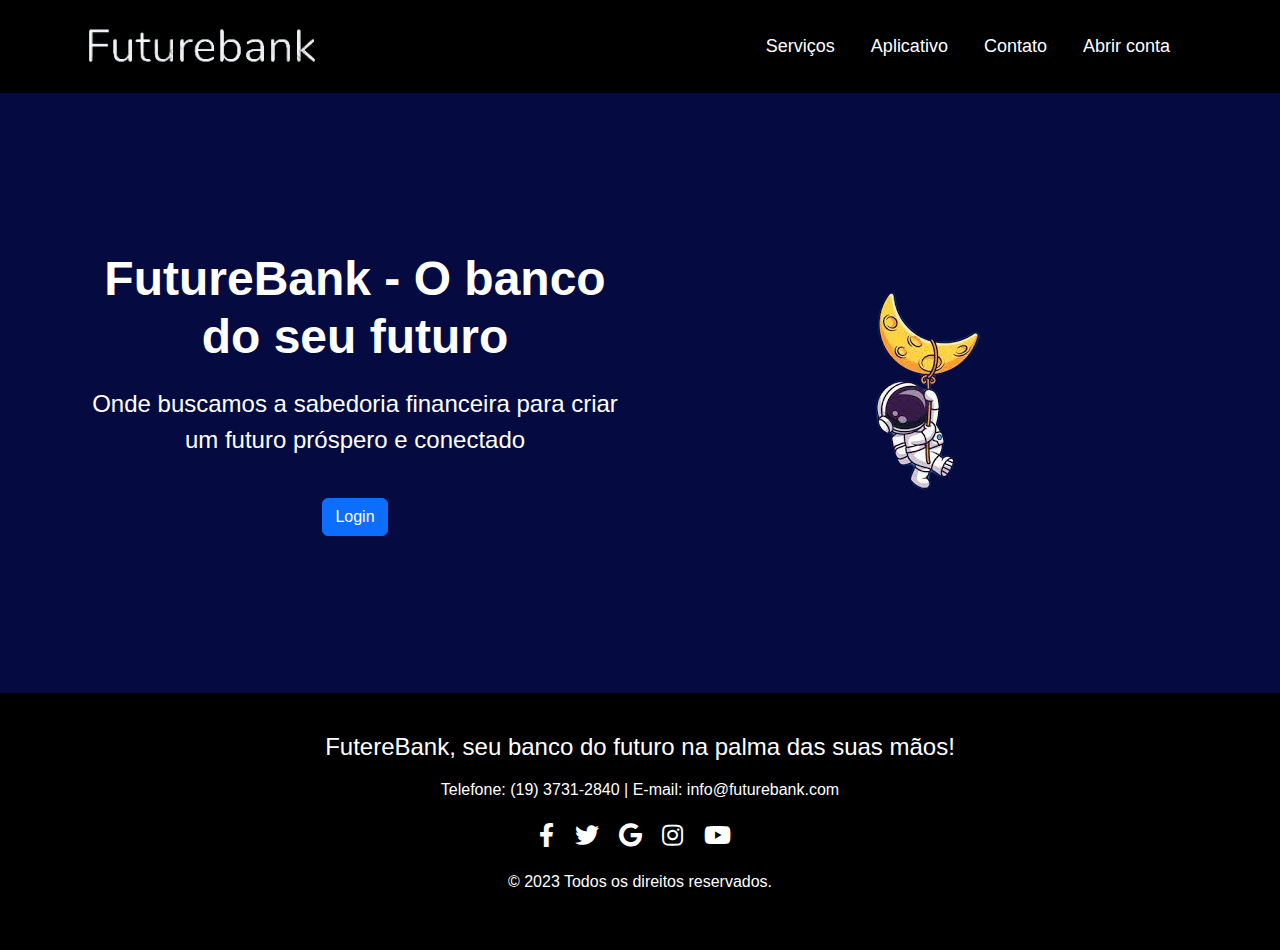
<file: index.html>
<!DOCTYPE html>
<html lang="en">

<head>
    <meta charset="UTF-8">
    <meta name="viewport" content="width=device-width, initial-scale=1.0">
    <link rel="stylesheet" href="https://cdn.jsdelivr.net/npm/bootstrap@5.3.0/dist/css/bootstrap.min.css">
    <link rel="stylesheet" href="assets/css/index.css">
    <link rel="stylesheet" href="https://use.fontawesome.com/releases/v5.15.4/css/all.css">
    <title>FutureBank</title>
</head>

<body>
    <!-- Menu -->
    <nav class="navbar navbar-expand-lg navbar-dark">
        <div class="container">
            <a class="navbar-brand" href="href=" aplicativo.html"><img src="assets/images/nome_futurebank.png"
                    alt=""></a>
            <div class="collapse navbar-collapse" id="navbarNav">
                <ul class="navbar-nav ms-auto">
                    <li class="nav-item">
                        <a class="nav-link" href="servicos.html">Serviços</a>
                    </li>
                    <li class="nav-item">
                        <a class="nav-link" href="aplicativo.html">Aplicativo</a>
                    </li>
                    <li class="nav-item">
                        <a class="nav-link" href="contato.html">Contato</a>
                    </li>
                    <li class="nav-item">
                        <a class="nav-link" href="#features">Abrir conta</a>
                    </li>
                </ul>
            </div>
        </div>
    </nav>

    <!-- Apresentação -->
    <header class="hero">
        <div class="container">
            <div class="row align-items-center">
                <div class="col-lg-6">
                    <h1>FutureBank - O banco do seu futuro</h1>
                    <p>Onde buscamos a sabedoria financeira para criar um futuro próspero e conectado</p>
                    <a href="#contact" class="btn btn-primary" id="form-open">Login</a>
                </div>
                <div class="col-lg-6">
                    <img src="assets/images/logo_futerebank.png" alt="Futuristic Bank" class="img-fluid">
                </div>
            </div>
        </div>
    </header>

    <!--Login-->
    <section class="home">
        <div class="form_container">
            <i class="uil uil-times form_close"></i>
            <!-- Login Form -->
            <div class="form login_form">
                <form action="#">
                    <h2>Login</h2>
                    <div class="input_box">
                        <input type="text" placeholder="Digite o seu CPF" required>
                        <uil class="uil uil-envelope-alt email"></uil>
                    </div>
                    <div class="input_box">
                        <input type="password" placeholder="Digite a sua senha" required>
                        <uil class="uil uil-lock password"></uil>
                        <uil class="uil uil-eye-slash pw_hide"></uil>
                    </div>
                    <div class="option_field">
                        <span class="checkbox">
                            <input type="checkbox" id="check">
                            <label for="check">Lembrar CPF</label>
                        </span>
                        <a href="#" class="forgot_pw">Esqueceu a senha? </a>
                    </div>

                    <button class="button">Login</button>

                    <div class="login_signup">
                        <div class="login_signup">Não possui uma conta? <a href="#" id="signup">Criar conta</a></div>
                    </div>
                </form>
            </div>

            <!--Criar conta-->
            <div class="form signup_form">
                <form action="#">
                    <h2>Crie uma conta</h2>
                    <div class="input_box">
                        <input type="text" placeholder="Digite o seu CPF" required>
                        <uil class="uil uil-envelope-alt email"></uil>
                    </div>
                    <div class="input_box">
                        <input type="password" placeholder="Crie a sua senha" required>
                        <uil class="uil uil-lock password"></uil>
                        <uil class="uil uil-eye-slash pw_hide"></uil>
                    </div>
                    <div class="input_box">
                        <input type="password" placeholder="Confirme a sua senha" required>
                        <uil class="uil uil-lock password"></uil>
                        <uil class="uil uil-eye-slash pw_hide"></uil>
                    </div>

                    <button class="button">Criar Conta</button>

                    <div class="login_signup">
                        <div class="login_signup">Já possui uma conta? <a href="#" id="signup">Login</a></div>
                    </div>
                </form>
            </div>
        </div>
    </section>

    <!-- Footer Section -->
    <footer class="footer">
        <div class="container text-center">
            <div class="container text-center">
                <h4 class="mb-3">FutereBank, seu banco do futuro na palma das suas mãos!</h4>
                <p class="mb-1">Telefone: (19) 3731-2840 | E-mail: info@futurebank.com</p>
                <div class="social-icons mt-3">
                    <a href="https://pt-br.facebook.com/" class="text-white me-3"><i class="fab fa-facebook-f"></i></a>
                    <a href="https://twitter.com/login?lang=pt" class="text-white me-3"><i
                            class="fab fa-twitter"></i></a>
                    <a href="https://www.google.com.br/" class="text-white me-3"><i class="fab fa-google"></i></a>
                    <a href="https://www.instagram.com/?hl=pt-br" class="text-white me-3"><i
                            class="fab fa-instagram"></i></a>
                    <a href="https://www.youtube.com" class="text-white"><i class="fab fa-youtube"></i></a>
                </div>
                <p class="mt-3">© 2023 Todos os direitos reservados.</p>
            </div>
        </div>
    </footer>

    <script src="https://cdn.jsdelivr.net/npm/bootstrap@5.3.0/dist/js/bootstrap.bundle.min.js"
        integrity="sha384-geWF76RCwLtnZ8qwWowPQNguL3RmwHVBC9FhGdlKrxdiJJigb/j/68SIy3Te4Bkz"
        crossorigin="anonymous"></script>
    <script src="assets/js/script.js"></script>
</body>

</html>
</file>
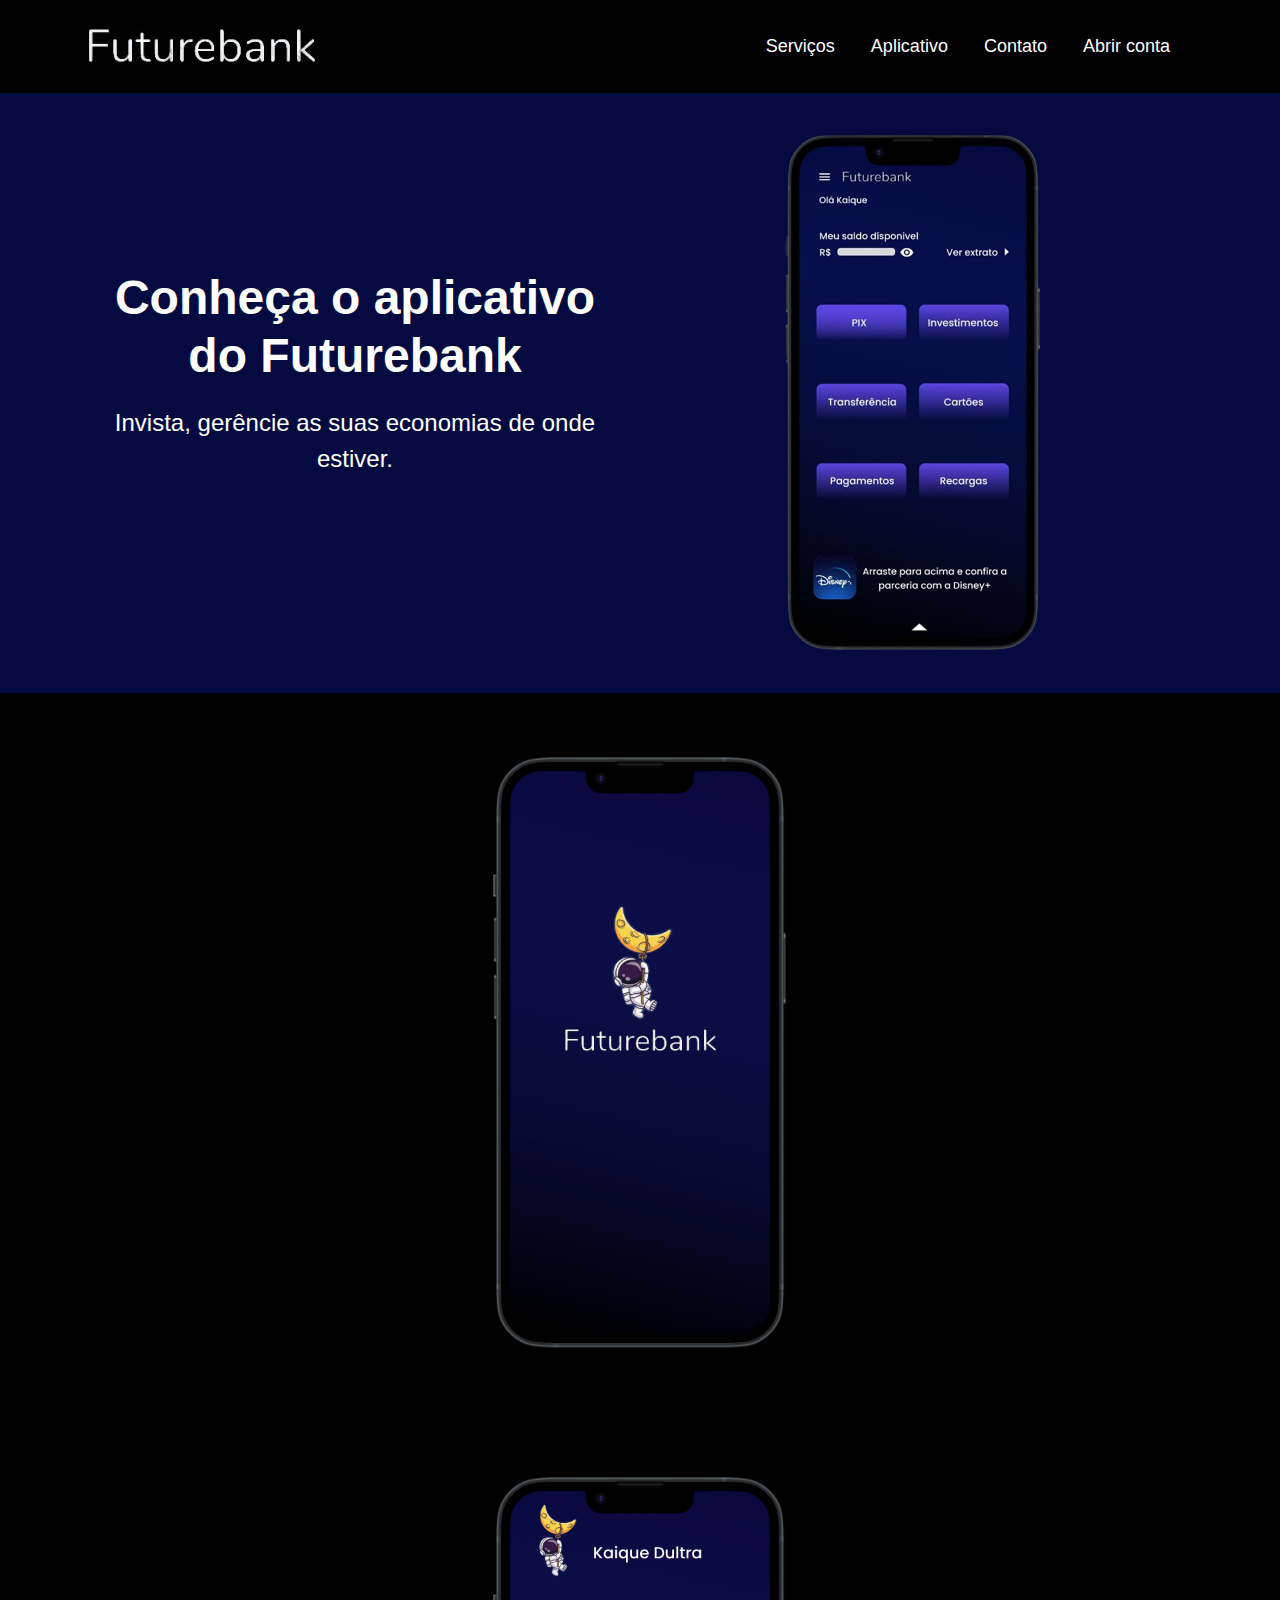
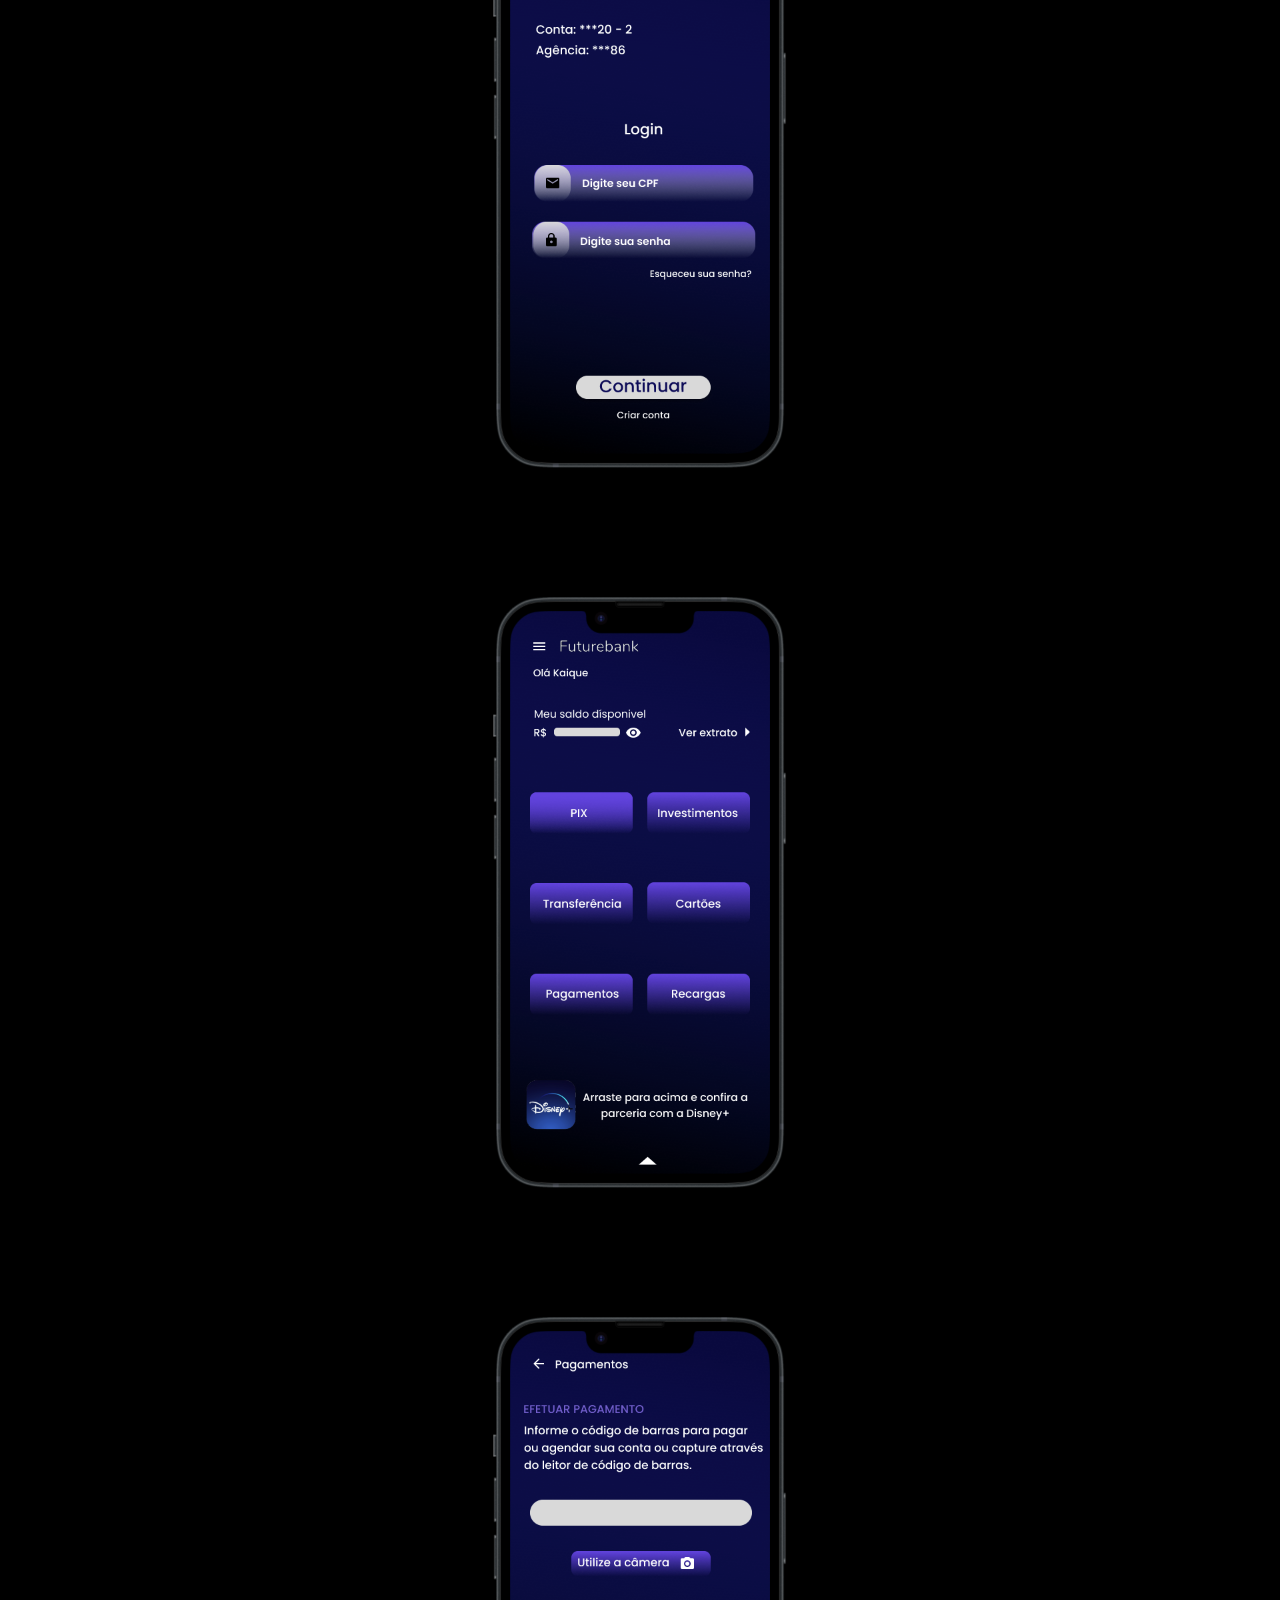
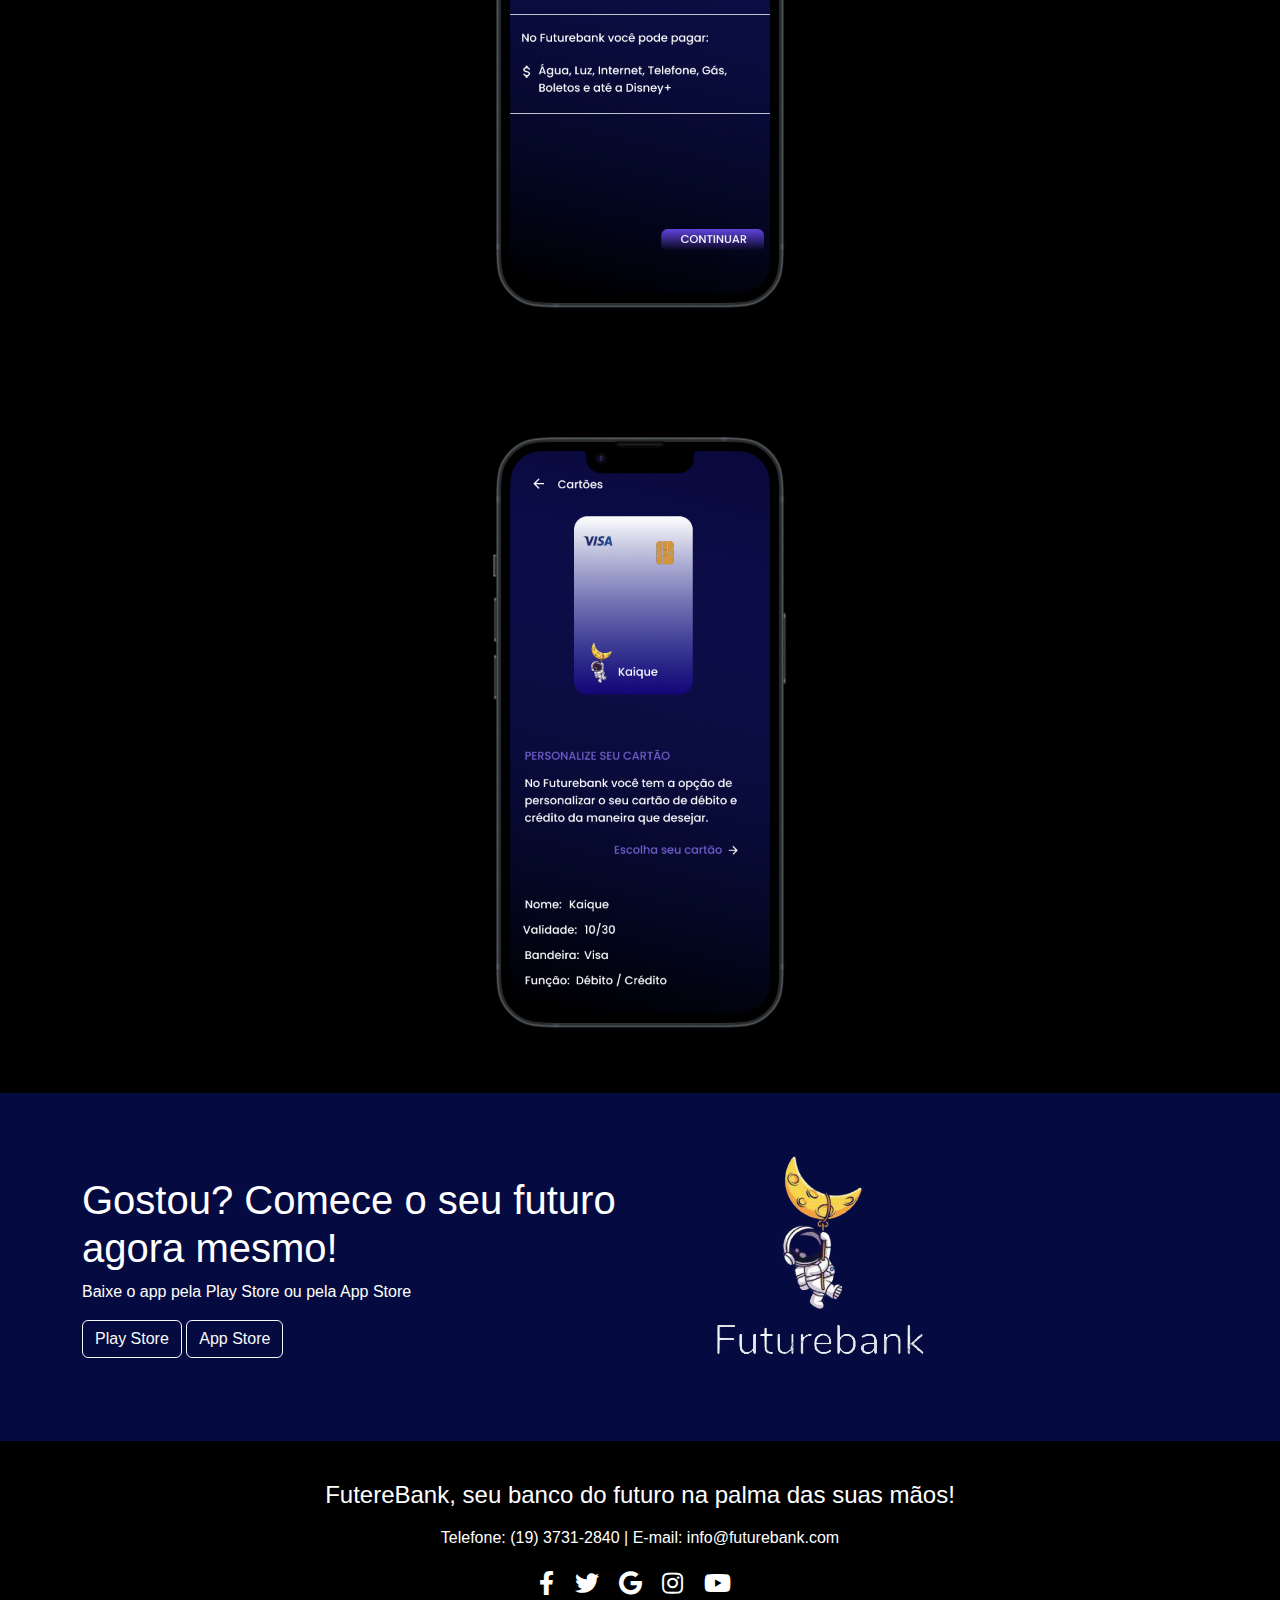
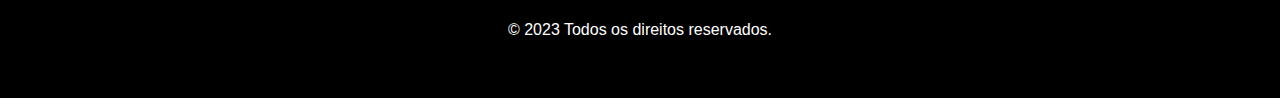
<file: aplicativo.html>
<!DOCTYPE html>
<html lang="en">

<head>
    <meta charset="UTF-8">
    <meta name="viewport" content="width=device-width, initial-scale=1.0">
    <link rel="stylesheet" href="https://cdn.jsdelivr.net/npm/bootstrap@5.3.0/dist/css/bootstrap.min.css">
    <link rel="stylesheet" href="assets/css/contato.css">
    <link rel="stylesheet" href="https://use.fontawesome.com/releases/v5.15.4/css/all.css">
    <title>Futurebank</title>
</head>

<body>
    <!-- Menu -->
    <nav class="navbar navbar-expand-lg navbar-dark">
        <div class="container">
            <a class="navbar-brand" href="index.html"><img src="assets/images/nome_futurebank.png" alt=""></a>
            <div class="collapse navbar-collapse" id="navbarNav">
                <ul class="navbar-nav ms-auto">
                    <li class="nav-item">
                        <a class="nav-link" href="servicos.html">Serviços</a>
                    </li>
                    <li class="nav-item">
                        <a class="nav-link" href="aplicativo.html">Aplicativo</a>
                    </li>
                    <li class="nav-item">
                        <a class="nav-link" href="contato.html">Contato</a>
                    </li>
                    <li class="nav-item">
                        <a class="nav-link" href="#features">Abrir conta</a>
                    </li>
                </ul>
            </div>
        </div>
    </nav>

    <!-- Apresentação -->
    <header class="hero">
        <div class="container">
            <div class="row align-items-center">
                <div class="col-lg-6">
                    <h1>Conheça o aplicativo do Futurebank</h1>
                    <p>Invista, gerêncie as suas economias de onde estiver.</p>
                </div>
                <div class="col-lg-6">
                    <img src="assets/images/tela_app_funcoes-removebg-preview.png" alt="Futuristic Bank"
                        class="img-fluid">
                </div>
            </div>
        </div>
    </header>


    <div>
        <div class="">
            <img class="d-block w-100" src="assets/images/tela_1.png" alt="Splash Screen">
        </div>
        <div class="">
            <img class="d-block w-100" src="assets/images/tela2.png" alt="Home">
        </div>
        <div class="">
            <img class="d-block w-100" src="assets/images/tela3.png" alt="Serviços">
        </div>
        <div class="">
            <img class="d-block w-100" src="assets/images/tela4.png" alt="Pagamento">
        </div>
        <div class="">
            <img class="d-block w-100" src="assets/images/tela5.png" alt="Cartões">
        </div>
    </div>

    <div class="container">
        <div class="row align-items-center">
            <div class="col-lg-6">
                <h1>Gostou? Comece o seu futuro agora mesmo!</h1>
                <p>Baixe o app pela Play Store ou pela App Store</p>
                <a href="https://play.google.com/store/games?device=windows&&utm_source=latam_Med&utm_medium=hasem&utm_content=Dec1622&utm_
                campaign=Evergreen&pcampaignid=MKT-EDR-latam-br-1000189-Med-hasem-py-Evergreen-Dec1622-Text_Search_BKWS-id_102353_%7CEXA%7CONSEM_kwid_43700074624718482&gclid=
                Cj0KCQjw1rqkBhCTARIsAAHz7K23wUmFu44lKFklE40q0nBtDuncwjBVCQXfZK9ffcL_kyJBuQh9cMoaAh1FEALw_wcB&gclsrc=aw.ds&pli=1"><button type="button" 
                class="btn btn-outline-light">Play Store</button></a>
                <a href="https://www.apple.com/app-store/"><button type="button" 
                class="btn btn-outline-light">App Store</button></a>
            </div>
            <div class="col-lg-6">
                <img src="assets/images/IconFuterebank-removebg-preview.png" alt="Futuristic Bank" class="img-fluid">
            </div>
        </div>
    </div>

    <!-- Footer Section -->
    <footer class="footer">
        <div class="container text-center">
            <div class="container text-center">
                <h4 class="mb-3">FutereBank, seu banco do futuro na palma das suas mãos!</h4>
                <p class="mb-1">Telefone: (19) 3731-2840 | E-mail: info@futurebank.com</p>
                <div class="social-icons mt-3">
                    <a href="https://pt-br.facebook.com/" class="text-white me-3"><i class="fab fa-facebook-f"></i></a>
                    <a href="https://twitter.com/login?lang=pt" class="text-white me-3"><i
                            class="fab fa-twitter"></i></a>
                    <a href="https://www.google.com.br/" class="text-white me-3"><i class="fab fa-google"></i></a>
                    <a href="https://www.instagram.com/?hl=pt-br" class="text-white me-3"><i
                            class="fab fa-instagram"></i></a>
                    <a href="https://www.youtube.com" class="text-white"><i class="fab fa-youtube"></i></a>
                </div>
                <p class="mt-3">© 2023 Todos os direitos reservados.</p>
            </div>
        </div>
    </footer>

    <script src="https://cdn.jsdelivr.net/npm/bootstrap@5.3.0/dist/js/bootstrap.bundle.min.js"
        integrity="sha384-geWF76RCwLtnZ8qwWowPQNguL3RmwHVBC9FhGdlKrxdiJJigb/j/68SIy3Te4Bkz"
        crossorigin="anonymous"></script>
</body>

</html>
</file>
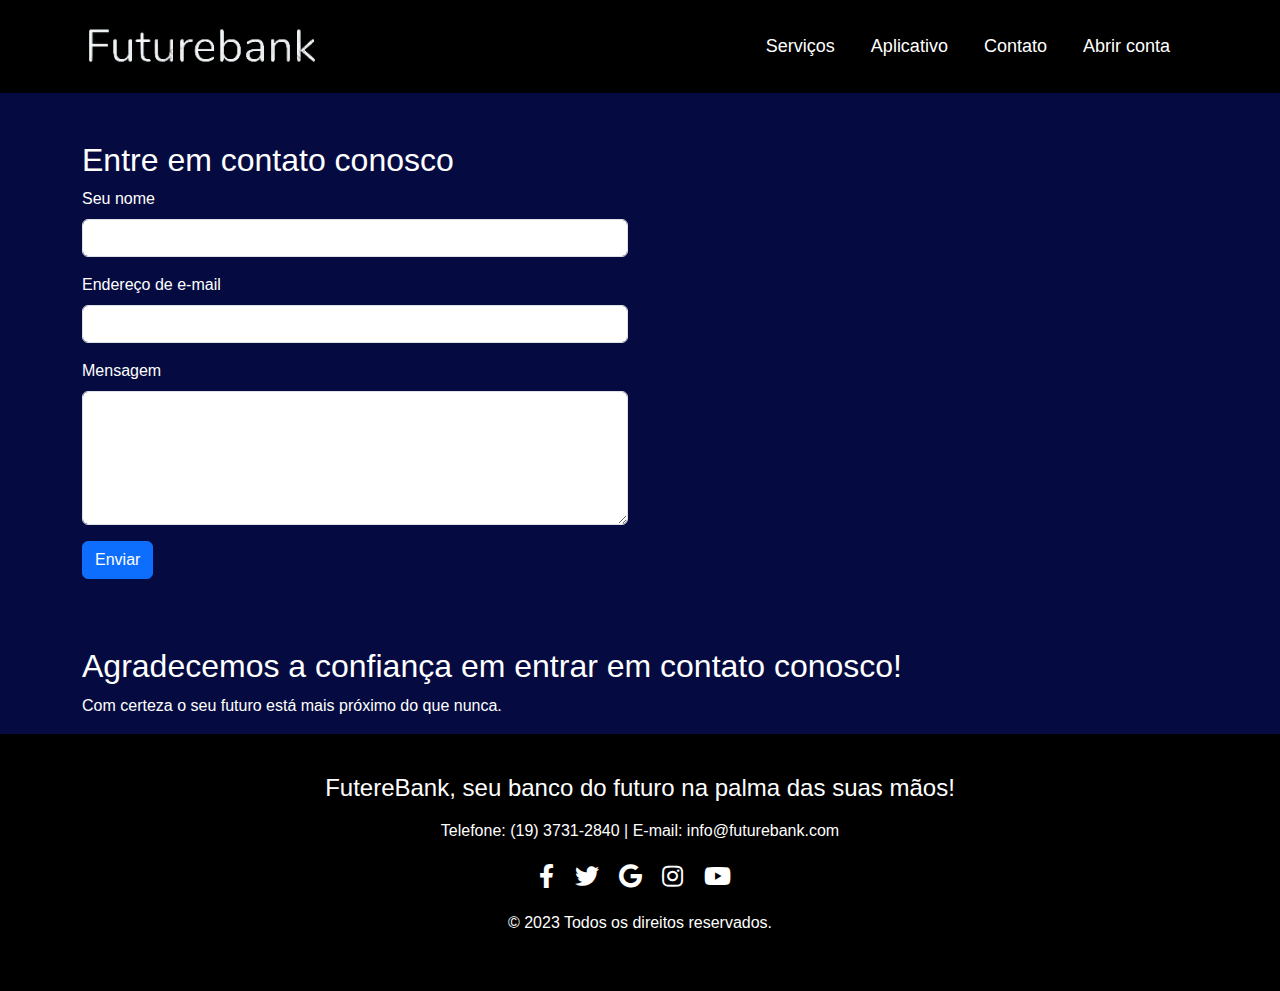
<file: contato.html>
<!DOCTYPE html>
<html lang="en">

<head>
    <meta charset="UTF-8">
    <meta name="viewport" content="width=device-width, initial-scale=1.0">
    <link rel="stylesheet" href="https://cdn.jsdelivr.net/npm/bootstrap@5.3.0/dist/css/bootstrap.min.css">
    <link rel="stylesheet" href="assets/css/aplicativo.css">
    <link rel="stylesheet" href="https://use.fontawesome.com/releases/v5.15.4/css/all.css">
    <title>FutureBank</title>
</head>

<body>

    <!-- Menu -->
    <nav class="navbar navbar-expand-lg navbar-dark">
        <div class="container">
            <a class="navbar-brand" href="index.html"><img src="assets/images/nome_futurebank.png" alt=""></a>
            <div class="collapse navbar-collapse" id="navbarNav">
                <ul class="navbar-nav ms-auto">
                    <li class="nav-item">
                        <a class="nav-link" href="servicos.html">Serviços</a>
                    </li>
                    <li class="nav-item">
                        <a class="nav-link" href="aplicativo.html">Aplicativo</a>
                    </li>
                    <li class="nav-item">
                        <a class="nav-link" href="contato.html">Contato</a>
                    </li>
                    <li class="nav-item">
                        <a class="nav-link" href="#features">Abrir conta</a>
                    </li>
                </ul>
            </div>
        </div>
    </nav>

    <!-- Contact Section -->
    <section id="contact" class="section">
        <div class="container">
            <h2 class="mt-5">Entre em contato conosco</h2>
            <div class="row">
                <div class="col-lg-6">
                    <form>
                        <div class="mb-3">
                            <label for="name" class="form-label">Seu nome</label>
                            <input type="text" class="form-control" id="name" required>
                        </div>
                        <div class="mb-3">
                            <label for="email" class="form-label">Endereço de e-mail</label>
                            <input type="email" class="form-control" id="email" required>
                        </div>
                        <div class="mb-3">
                            <label for="message" class="form-label">Mensagem</label>
                            <textarea class="form-control" id="message" rows="5" required></textarea>
                        </div>
                        <button id="button_submit" type="submit" class="btn btn-primary">Enviar</button>
                    </form>
                </div>
            </div>
        </div>
    </section>

    <section id="features">
        <div class="container">
            <h2 class="mt-5">Agradecemos a confiança em entrar em contato conosco!</h2>
            <div class="feature">
                <p class="feature-description">Com certeza o seu futuro está mais próximo do que nunca.</p>
            </div>
        </div>
    </section>

    <!-- Footer Section -->
    <footer class="footer">
        <div class="container text-center">
            <div class="container text-center">
                <h4 class="mb-3">FutereBank, seu banco do futuro na palma das suas mãos!</h4>
                <p class="mb-1">Telefone: (19) 3731-2840 | E-mail: info@futurebank.com</p>
                <div class="social-icons mt-3">
                    <a href="https://pt-br.facebook.com/" class="text-white me-3"><i class="fab fa-facebook-f"></i></a>
                    <a href="https://twitter.com/login?lang=pt" class="text-white me-3"><i
                            class="fab fa-twitter"></i></a>
                    <a href="https://www.google.com.br/" class="text-white me-3"><i class="fab fa-google"></i></a>
                    <a href="https://www.instagram.com/?hl=pt-br" class="text-white me-3"><i
                            class="fab fa-instagram"></i></a>
                    <a href="https://www.youtube.com" class="text-white"><i class="fab fa-youtube"></i></a>
                </div>
                <p class="mt-3">© 2023 Todos os direitos reservados.</p>
            </div>
        </div>
    </footer>

</body>
</file>
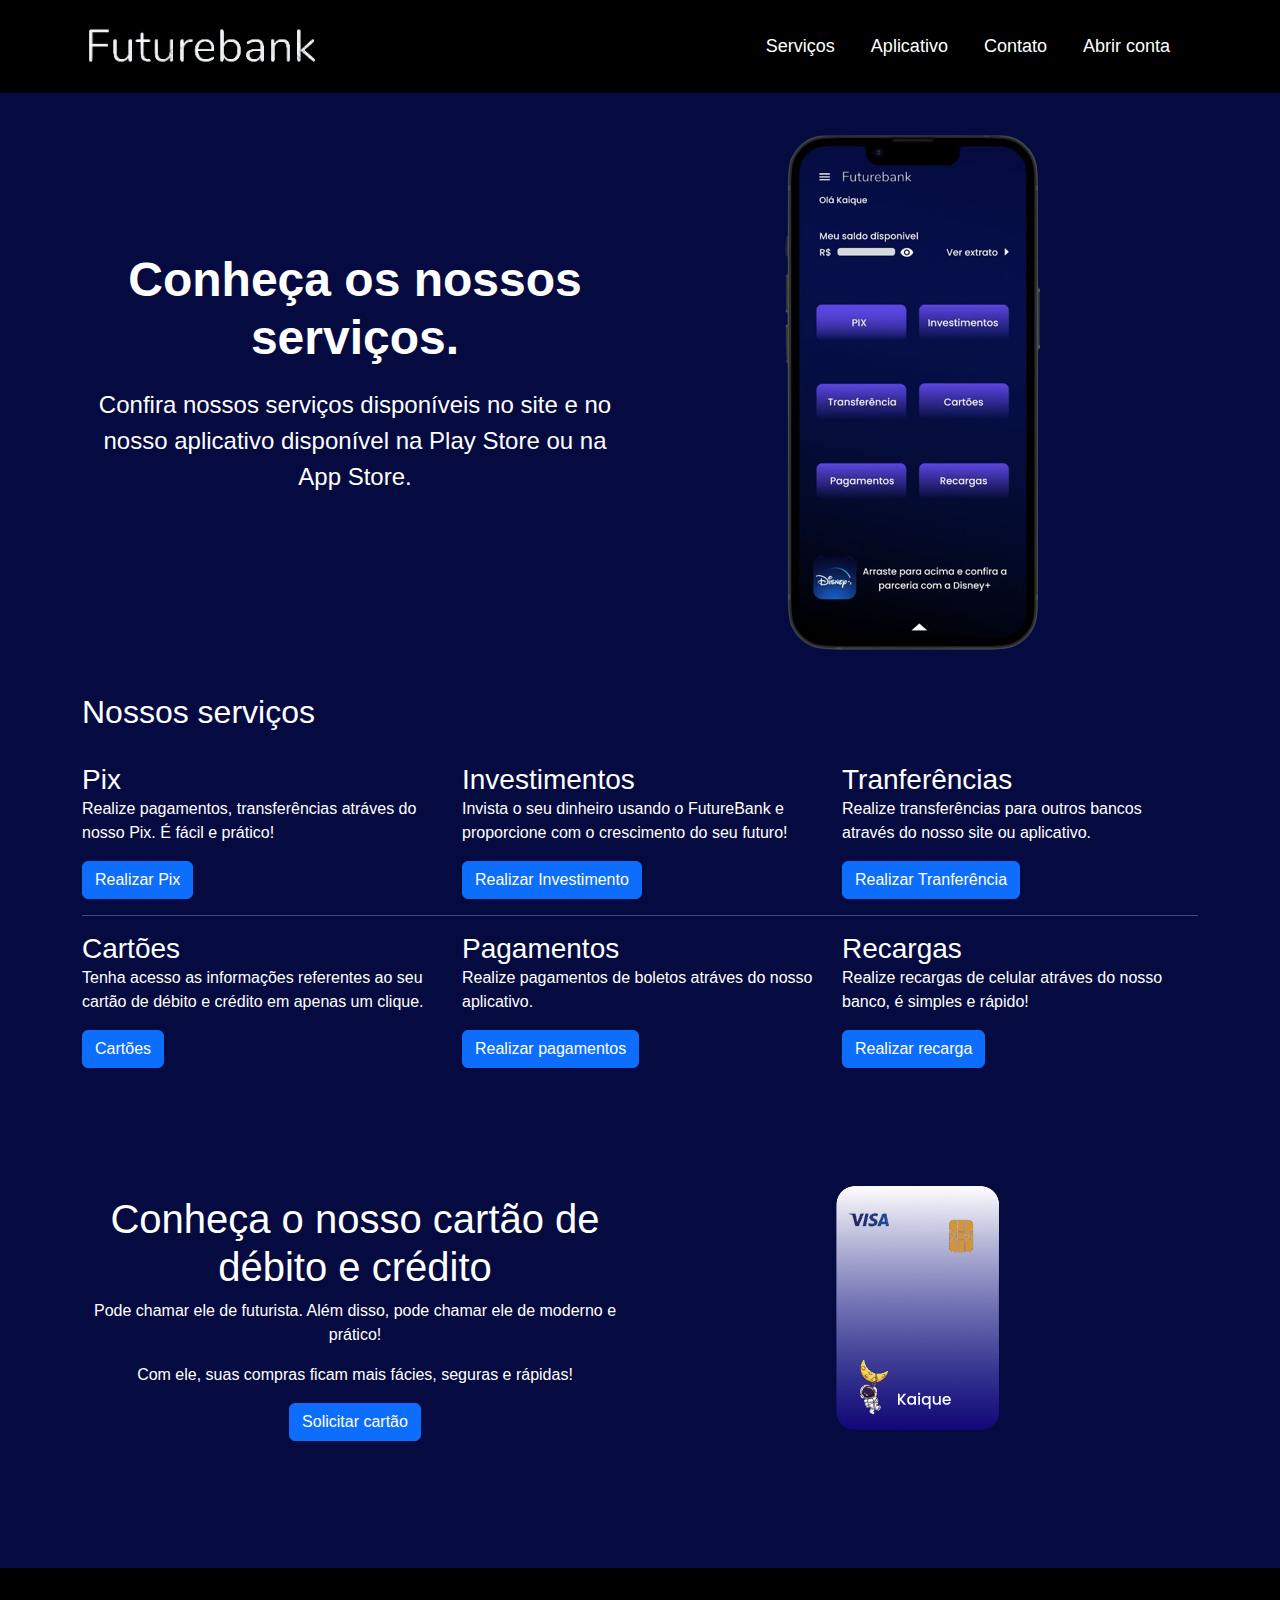
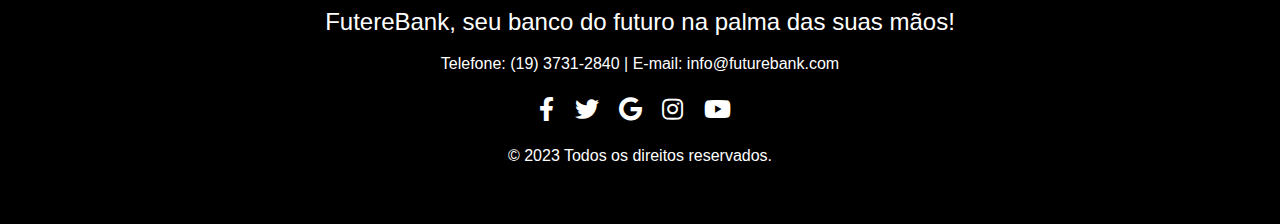
<file: servicos.html>
<!DOCTYPE html>
<html lang="en">

<head>
    <meta charset="UTF-8">
    <meta name="viewport" content="width=device-width, initial-scale=1.0">
    <link rel="stylesheet" href="https://cdn.jsdelivr.net/npm/bootstrap@5.3.0/dist/css/bootstrap.min.css">
    <link rel="stylesheet" href="assets/css/index.css">
    <link rel="stylesheet" href="https://use.fontawesome.com/releases/v5.15.4/css/all.css">
    <title>FutureBank</title>
</head>

<body>
    <!-- Menu -->
    <nav class="navbar navbar-expand-lg navbar-dark">
        <div class="container">
            <a class="navbar-brand" href="index.html" index.html"><img src="assets/images/nome_futurebank.png" alt=""></a>
            <div class="collapse navbar-collapse" id="navbarNav">
                <ul class="navbar-nav ms-auto">
                    <li class="nav-item">
                        <a class="nav-link" href="servicos.html">Serviços</a>
                    </li>
                    <li class="nav-item">
                        <a class="nav-link" href="aplicativo.html">Aplicativo</a>
                    </li>
                    <li class="nav-item">
                        <a class="nav-link" href="contato.html">Contato</a>
                    </li>
                    <li class="nav-item">
                        <a class="nav-link" href="#features">Abrir conta</a>
                    </li>
                </ul>
            </div>
        </div>
    </nav>

    <!-- Apresentação -->
    <header class="hero">
        <div class="container">
            <div class="row align-items-center">
                <div class="col-lg-6">
                    <h1>Conheça os nossos serviços.</h1>
                    <p>Confira nossos serviços disponíveis no site e no nosso aplicativo
                        disponível na Play Store ou na App Store.
                    </p>
                </div>
                <div class="col-lg-6">
                    <img src="assets/images/tela_app_funcoes-removebg-preview.png" alt="Futuristic Bank"
                        class="img-fluid">
                </div>
            </div>
        </div>
    </header>

    <!-- Serviços -->
    <section id="services" class="section">
        <div class="container">
            <h2 class="section-heading">Nossos serviços</h2>
            <br>
            <div class="row">
                <div class="col-lg-4 col-md-6">
                    <h3 class="card-title">Pix</h3>
                    <p class="card-text">Realize pagamentos, transferências atráves do nosso Pix. É fácil e prático!</p>
                    <a href="#contact" class="btn btn-primary">Realizar Pix</a>
                </div>
                <div class="col-lg-4 col-md-6">
                    <h3 class="card-title">Investimentos</h3>
                    <p class="card-text">Invista o seu dinheiro usando o FutureBank e proporcione com o crescimento do
                        seu futuro!</p>
                    <a href="#contact" class="btn btn-primary">Realizar Investimento</a>
                </div>
                <div class="col-lg-4 col-md-6">
                    <h3 class="card-title">Tranferências</h3>
                    <p class="card-text">Realize transferências para outros bancos através do nosso site ou aplicativo.</p>
                    <a href="#contact" class="btn btn-primary">Realizar Tranferência</a>
                </div>
                <div>
                    <hr>
                </div>
                <div class="col-lg-4 col-md-6">
                    <h3 class="card-title">Cartões</h3>
                    <p class="card-text">Tenha acesso as informações referentes ao seu cartão de débito e crédito em apenas um clique.</p>
                    <a href="#contact" class="btn btn-primary">Cartões</a>
                </div>
                <div class="col-lg-4 col-md-6">
                    <h3 class="card-title">Pagamentos</h3>
                    <p class="card-text">Realize pagamentos de boletos atráves do nosso aplicativo.</p>
                    <a href="#contact" class="btn btn-primary">Realizar pagamentos</a>
                </div>
                <div class="col-lg-4 col-md-6">
                    <h3 class="card-title">Recargas</h3>
                    <p class="card-text">Realize recargas de celular atráves do nosso banco, é simples e rápido!</p>
                    <a href="#contact" class="btn btn-primary">Realizar recarga</a>
                </div>
            </div>
        </div>
    </section>

    <div class="cartao">
        <div class="container">
            <div class="row align-items-center">
                <div class="col-lg-6">
                    <h1>Conheça o nosso cartão de débito e crédito</h1>
                    <p>Pode chamar ele de futurista. Além disso, pode chamar ele de moderno e prático!</p>
                    <p>Com ele, suas compras ficam mais fácies, seguras e rápidas!</p>
                    <a href="#contact" class="btn btn-primary">Solicitar cartão</a>
                </div>
                <div class="col-lg-6" id="cartao_futurebanck">
                    <img src="assets/images/cartao_futurebank.png" alt="Cartao FutureBank" class="img-fluid">
                </div>
            </div>
        </div>
    </div>

    <!-- Footer Section -->
    <footer class="footer">
        <div class="container text-center">
            <div class="container text-center">
                <h4 class="mb-3">FutereBank, seu banco do futuro na palma das suas mãos!</h4>
                <p class="mb-1">Telefone: (19) 3731-2840 | E-mail: info@futurebank.com</p>
                <div class="social-icons mt-3">
                    <a href="https://pt-br.facebook.com/" class="text-white me-3"><i class="fab fa-facebook-f"></i></a>
                    <a href="https://twitter.com/login?lang=pt" class="text-white me-3"><i
                            class="fab fa-twitter"></i></a>
                    <a href="https://www.google.com.br/" class="text-white me-3"><i class="fab fa-google"></i></a>
                    <a href="https://www.instagram.com/?hl=pt-br" class="text-white me-3"><i
                            class="fab fa-instagram"></i></a>
                    <a href="https://www.youtube.com" class="text-white"><i class="fab fa-youtube"></i></a>
                </div>
                <p class="mt-3">© 2023 Todos os direitos reservados.</p>
            </div>
        </div>
    </footer>

    <script src="https://cdn.jsdelivr.net/npm/bootstrap@5.3.0/dist/js/bootstrap.bundle.min.js"
        integrity="sha384-geWF76RCwLtnZ8qwWowPQNguL3RmwHVBC9FhGdlKrxdiJJigb/j/68SIy3Te4Bkz"
        crossorigin="anonymous"></script>
</body>

</html>
</file>
<file: assets/css/index.css>
/* Reset CSS */
* {
    box-sizing: border-box;
    margin: 0;
    padding: 0;
}

/* Body */
body {
    font-family: 'Roboto', sans-serif;
    background-color: rgb(5, 11, 64);
    color: #ffffff;
    line-height: 1.5;
}

/* Navbar */
.navbar {
    background-color: #000000;
    padding: 20px;
}

.navbar-brand {
    color: #ffffff;
    font-size: 24px;
    font-weight: bold;
}

.imagecartao{
    padding-left: 50%;
}

.nav-link {
    color: #ffffff;
    font-size: 18px;
    font-weight: 500;
    margin-right: 20px;
}

/* Hero Section */
.hero {
    background-size: cover;
    background-position: center;
    height: 600px;
    display: flex;
    flex-direction: column;
    justify-content: center;
    align-items: center;
    text-align: center;
}

.cartao{
    background-position: center;
    height: 500px;
    display: flex;
    justify-content: center;
    align-items: center;
    text-align: center;
}

#cartao_futurbank{
    padding-right: 50px;
}

.hero h1 {
    font-size: 48px;
    font-weight: bold;
    margin-bottom: 20px;
}

.hero p {
    font-size: 24px;
    margin-bottom: 40px;
}

/* Services Section */
.services {
    padding: 80px 0;
    text-align: center;
}

.services h2 {
    font-size: 36px;
    font-weight: bold;
    margin-bottom: 40px;
}

.services .card {
    background-color: #333333;
    padding: 40px;
    border-radius: 10px;
    margin-bottom: 30px;
    transition: transform 0.3s ease-in-out;
}

#login{
    padding-right: 10%;
}

.aproximação{
    background-color: aqua;
}

.services .card:hover {
    transform: scale(1.05);
}

.services .card-icon {
    font-size: 36px;
    margin-bottom: 20px;
    color: #ffffff;
}

.services .card-title {
    font-size: 24px;
    font-weight: bold;
    margin-bottom: 10px;
    color: #ffffff;
}

.services .card-text {
    font-size: 18px;
    color: #ffffff;
}

/* Features Section */
.features {
    padding: 80px 0;
    text-align: center;
}

.features h2 {
    color: #ffffff;
    font-size: 36px;
    font-weight: bold;
    margin-bottom: 40px;
}

.form_container{
    position: absolute;
    max-width: 320px;
    width: 100%;
    top: 50%;
    left: 50%;
    transform: translate(-50%, -50%) scale(1.2);
    z-index: 101;
    background: #fff;
    padding: 25px;
    border-radius: 12px;
    box-shadow: rgba(0, 0, 0, 0.1);
    opacity: 0;
    pointer-events: none;
    transition: all 0.4s ease-out;
}

.home.show .form_container{
    opacity: 0;
    pointer-events: auto;
    transform: translate(-50%, -50%) scale(1);
}

.form_close{
    position: absolute;
    top: 10px;
    right: 20px;
    color: #0b0217;
    font-size: 22px;
    opacity: 0.7;
    cursor: pointer;
}

.form_container h2{
    font-size: 22px;
    color: #0b0217;
    text-align: center;

}

.signup_form{
    display: none;
}

.input_box{
    position: relative;
    margin-top: 30px;
    width: 100%;
    height: 40px;
}

.input_box input{
    height: 100%;
    width: 100%;
    border: none;
    outline: none;
    padding: 0 30px;
    transition: all 0.2s ease;
    color: #333;
    border-bottom: 1.5px solid #aaaaaa;
}

.input_box input:focus{
    border-color: #7d2ae8;
}

.input_box i{
    position: absolute;
    top: 50%;
    transform: translateY(-50%);
    font-size: 20px;
    color: #707070;
}

.option_field{
    margin-top: 14px;
    display: flex;
    align-items: center;
    justify-content: space-between;
}

.form_container a{
    color: #7d2ae8;
    font-size: 12px;
}

.form_container a:hover{
    text-decoration: underline;
}

.form_container .button{
    background: #7d2ae8;
    margin-top: 30px;
    width: 100%;
    padding: 10px 0;
    border-radius: 10px;
}

.login_signup{
    font-size: 12px;
    text-align: center;
    margin-top: 15px;
    color: #707070;
}

.checkbox{
    display: flex;
    white-space: nowrap;
    font-size: 12px;
    column-gap: 8px;
}

.checkbox input{
    accent-color: #7d2ae8;
}

.checkbox label{
    font-size: 12px;
    user-select: none;
    color: #0b0217;
    cursor: pointer;
}

.input_box i.email,
.input_box i.password {
    left: 0;
}

.input_box input:focus ~ i.password,
.input_box input:focus ~ i.email{
    color: #7d2ae8;
}

.input_box i.pw_hide{
    right: 0;
    font-size: 18px;
}

.features .feature {
    margin-bottom: 40px;
}

.features .feature i {
    font-size: 48px;
    margin-bottom: 20px;
    color: #ffffff;
}

.features .feature-title {
    font-size: 24px;
    font-weight: bold;
    margin-bottom: 10px;
    color: #ffffff;
}
.features .feature-description {
    font-size: 18px;
    color: #ffffff;
}

/* Contact Section */
.contact {
    padding: 80px 0;
    text-align: center;
}

#button_submit{
    margin-bottom: 20px;
}

.contact h2 {
    font-size: 36px;
    font-weight: bold;
    margin-bottom: 40px;
}

.contact form input,
.contact form textarea {
    width: 100%;
    padding: 10px;
    margin-bottom: 20px;
    border-radius: 5px;
    border: none;
}

.contact form button {
    padding: 10px 30px;
    background-color: #0000FF;
    color: #ffffff;
    font-size: 18px;
    font-weight: bold;
    border: none;
    border-radius: 5px;
    cursor: pointer;
}

.contact form button:hover {
    background-color: #00008B;
}

/* Footer Section */
.footer {
    background-color: #000000;
    padding: 40px 0;
    text-align: center;
}

.footer p {
    color: #ffffff;
}

.footer .social-icons a {
    color: #ffffff;
    font-size: 24px;
    margin-right: 10px;
}
</file>
<file: assets/css/contato.css>
/* Reset CSS */
* {
    box-sizing: border-box;
    margin: 0;
    padding: 0;
}

/* Body */
body {
    font-family: 'Roboto', sans-serif;
    background-color: rgb(5, 11, 64);
    color: #ffffff;
    line-height: 1.5;
}

/* Navbar */
.navbar {
    background-color: #000000;
    padding: 20px;
}

.navbar-brand {
    color: #ffffff;
    font-size: 24px;
    font-weight: bold;
}

.imagecartao{
    padding-left: 50%;
}

.nav-link {
    color: #ffffff;
    font-size: 18px;
    font-weight: 500;
    margin-right: 20px;
}

/* Hero Section */
.hero {
    background-size: cover;
    background-position: center;
    height: 600px;
    display: flex;
    flex-direction: column;
    justify-content: center;
    align-items: center;
    text-align: center;
}

.cartao{
    background-position: center;
    height: 500px;
    display: flex;
    justify-content: center;
    align-items: center;
    text-align: center;
}

#cartao_futurbank{
    padding-right: 50px;
}

.hero h1 {
    font-size: 48px;
    font-weight: bold;
    margin-bottom: 20px;
}

.hero p {
    font-size: 24px;
    margin-bottom: 40px;
}

/* Services Section */
.services {
    padding: 80px 0;
    text-align: center;
}

.services h2 {
    font-size: 36px;
    font-weight: bold;
    margin-bottom: 40px;
}

.services .card {
    background-color: #333333;
    padding: 40px;
    border-radius: 10px;
    margin-bottom: 30px;
    transition: transform 0.3s ease-in-out;
}

#login{
    padding-right: 10%;
}

.services .card:hover {
    transform: scale(1.05);
}

.services .card-icon {
    font-size: 36px;
    margin-bottom: 20px;
    color: #ffffff;
}

.services .card-title {
    font-size: 24px;
    font-weight: bold;
    margin-bottom: 10px;
    color: #ffffff;
}

.services .card-text {
    font-size: 18px;
    color: #ffffff;
}

/* Features Section */
.features {
    padding: 80px 0;
    text-align: center;
}

.features h2 {
    color: #ffffff;
    font-size: 36px;
    font-weight: bold;
    margin-bottom: 40px;
}

.features .feature {
    margin-bottom: 40px;
}

.features .feature i {
    font-size: 48px;
    margin-bottom: 20px;
    color: #ffffff;
}

.features .feature-title {
    font-size: 24px;
    font-weight: bold;
    margin-bottom: 10px;
    color: #ffffff;
}
.features .feature-description {
    font-size: 18px;
    color: #ffffff;
}

/* Contact Section */
.contact {
    padding: 80px 0;
    text-align: center;
}

#button_submit{
    margin-bottom: 20px;
}

.contact h2 {
    font-size: 36px;
    font-weight: bold;
    margin-bottom: 40px;
}

.contact form input,
.contact form textarea {
    width: 100%;
    padding: 10px;
    margin-bottom: 20px;
    border-radius: 5px;
    border: none;
}

.contact form button {
    padding: 10px 30px;
    background-color: #0000FF;
    color: #ffffff;
    font-size: 18px;
    font-weight: bold;
    border: none;
    border-radius: 5px;
    cursor: pointer;
}

.contact form button:hover {
    background-color: #00008B;
}

/* Footer Section */
.footer {
    background-color: #000000;
    padding: 40px 0;
    text-align: center;
}

.footer p {
    color: #ffffff;
}

.footer .social-icons a {
    color: #ffffff;
    font-size: 24px;
    margin-right: 10px;
}
</file>
<file: assets/css/aplicativo.css>
/* Reset CSS */
* {
    box-sizing: border-box;
    margin: 0;
    padding: 0;
}

/* Body */
body {
    font-family: 'Roboto', sans-serif;
    background-color: rgb(5, 11, 64);
    color: #ffffff;
    line-height: 1.5;
}

/* Navbar */
.navbar {
    background-color: #000000;
    padding: 20px;
}

.navbar-brand {
    color: #ffffff;
    font-size: 24px;
    font-weight: bold;
}

.imagecartao{
    padding-left: 50%;
}

.nav-link {
    color: #ffffff;
    font-size: 18px;
    font-weight: 500;
    margin-right: 20px;
}

/* Hero Section */
.hero {
    background-size: cover;
    background-position: center;
    height: 600px;
    display: flex;
    flex-direction: column;
    justify-content: center;
    align-items: center;
    text-align: center;
}

.cartao{
    background-position: center;
    height: 500px;
    display: flex;
    justify-content: center;
    align-items: center;
    text-align: center;
}

#cartao_futurbank{
    padding-right: 50px;
}

.hero h1 {
    font-size: 48px;
    font-weight: bold;
    margin-bottom: 20px;
}

.hero p {
    font-size: 24px;
    margin-bottom: 40px;
}

/* Services Section */
.services {
    padding: 80px 0;
    text-align: center;
}

.services h2 {
    font-size: 36px;
    font-weight: bold;
    margin-bottom: 40px;
}

.services .card {
    background-color: #333333;
    padding: 40px;
    border-radius: 10px;
    margin-bottom: 30px;
    transition: transform 0.3s ease-in-out;
}

#login{
    padding-right: 10%;
}

.services .card:hover {
    transform: scale(1.05);
}

.services .card-icon {
    font-size: 36px;
    margin-bottom: 20px;
    color: #ffffff;
}

.services .card-title {
    font-size: 24px;
    font-weight: bold;
    margin-bottom: 10px;
    color: #ffffff;
}

.services .card-text {
    font-size: 18px;
    color: #ffffff;
}

/* Features Section */
.features {
    padding: 80px 0;
    text-align: center;
}

.features h2 {
    color: #ffffff;
    font-size: 36px;
    font-weight: bold;
    margin-bottom: 40px;
}

.features .feature {
    margin-bottom: 40px;
}

.features .feature i {
    font-size: 48px;
    margin-bottom: 20px;
    color: #ffffff;
}

.features .feature-title {
    font-size: 24px;
    font-weight: bold;
    margin-bottom: 10px;
    color: #ffffff;
}
.features .feature-description {
    font-size: 18px;
    color: #ffffff;
}

/* Contact Section */
.contact {
    padding: 80px 0;
    text-align: center;
}

#button_submit{
    margin-bottom: 20px;
}

.contact h2 {
    font-size: 36px;
    font-weight: bold;
    margin-bottom: 40px;
}

.contact form input,
.contact form textarea {
    width: 100%;
    padding: 10px;
    margin-bottom: 20px;
    border-radius: 5px;
    border: none;
}

.contact form button {
    padding: 10px 30px;
    background-color: #0000FF;
    color: #ffffff;
    font-size: 18px;
    font-weight: bold;
    border: none;
    border-radius: 5px;
    cursor: pointer;
}

.contact form button:hover {
    background-color: #00008B;
}

/* Footer Section */
.footer {
    background-color: #000000;
    padding: 40px 0;
    text-align: center;
}

.footer p {
    color: #ffffff;
}

.footer .social-icons a {
    color: #ffffff;
    font-size: 24px;
    margin-right: 10px;
}
</file>
